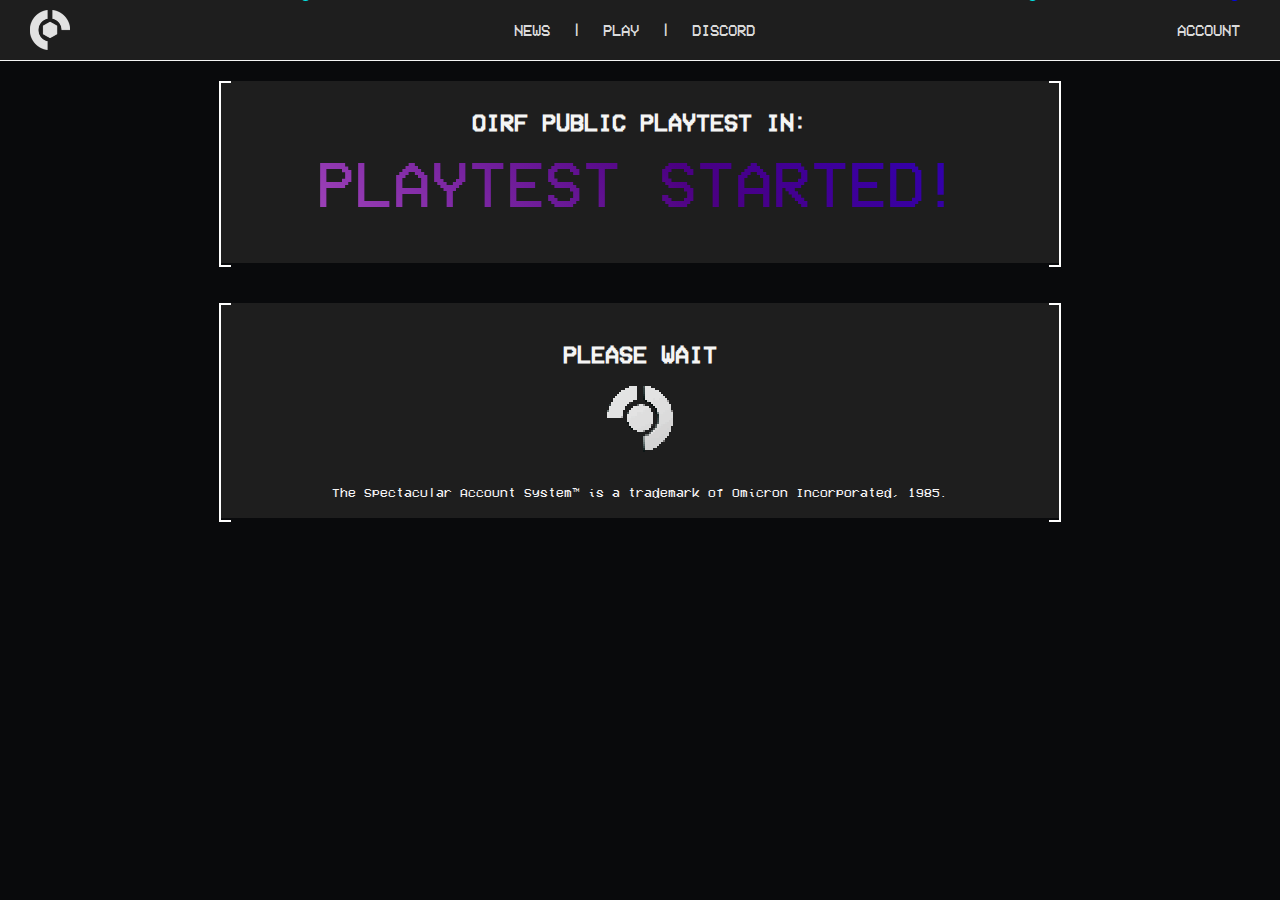
<file: dash/index.html>
<!DOCTYPE html>
<html lang="en-US">

<head>
    <meta charset="UTF-8">
    <meta name="viewport" content="width=device-width, initial-scale=1.0">
    <title>Omicron Inc. Research Facility</title>
    <script src="https://code.jquery.com/jquery-3.6.0.min.js"></script> <!-- for load the navbar script -->
    <script src="../navLoader.js"></script>

    <meta property="og:title" content="OIRF Account Manager">
    <meta property=”og:type” content=”website“ />
    <meta property="og:url" content="https://oirf.online">
    <meta property="og:image" content="/LogoNoBg.png">
    <meta property="og:image:type" content="image/png">
    <meta property="og:description" content="Manage your account">
    <meta name="theme-color" content="#0E0093">

    <link rel="icon" type="image/x-icon" href="/favicon.ico">

    <link href="/style.css?v=1.0" rel="stylesheet" type="text/css" media="all" href="css/yourStyles.css?version=1">

    <style>
        .loading {
            content-visibility: visible;
        }

        .main {
            width: 100%;
        }

        .home {
            content-visibility: hidden;
            text-align: left;
        }

        .homeHeader {
            line-height: 99%;
            text-align: center;
        }

        .info {
            display: flex;
            justify-content: space-between;
            align-items: flex-start;
            margin-top: 3%;
            text-align: left;
            border-radius: 8px;
            background-color: #161616;
            padding: 15px;
        }

        .content {
            line-height: 115%;
        }

        .field {
            color: rgb(150, 150, 150);
        }

        .info h3 {
            text-align: left;
            /*color: #0a0093;*/
            padding: 1px;
            line-height: 1%;
        }

        .gif {
            /* 220x220 image*/
            flex: 1;
            padding-left: 10px;
            padding-right: 10px;
            align-items: center;
            text-align: center;
        }

        .gif img {
            height: 250px;
            width: 250px;
        }

        .option {
            margin-top: 3%;
            text-align: left;
            border-radius: 8px;
            border-width: 5px;
            background-color: #161616;
            padding: 15px;
        }

        .option h3 {
            text-align: left;
            /*color: #0a0093;*/
            padding: 1px;
            line-height: 1%;
        }

        .option label {
            text-align: left;
        }

        .blue {
            color: #0a0093;
        }

        .sad {
            color: red;
        }

        .happy {
            color: green;
        }

        .big {
            font-size: 2em;
        }
    </style>
</head>

<body>
    <!-- repo the navbar -->
    <div id=navbar-repo></div>

    <div class="main">
        <div clss="loading" id="loading">
            <h2> Please Wait </h2>
            <img class="loading" src="/media/gifs/loading.gif" alt="loading...">
        </div>

        <div class="home" id="main">
            <div class="homeHeader">
                <h1>Manage Your Account:</h1>
                <!-- <h2 id="welcomeText">hello {username}!</h2> -->
                <br>
            </div>
            <div class="info angle-rect">
                <div class="content">
                    <h3><span id="username"></span>:</h3>
                    > Creation date: <span class="field" id="creationDate"></span> <br>
                    > Email: <span class="field" id="email"></span> <br>
                    > Admin: <span class="field" id="admin"></span> <br>
                    <!-- > Achivements: <span id="games" class="sad"></span> -->
                </div>
                <div class="gif">
                    <img src="../media/Account.png" alt="you!"><br>
                    <small class="center">A company friend.</small>
                </div>
            </div>

            <div class="option angle-rect" id="play">
                <button style="width: 100%; height: 150%;" onclick="play()"><span class="big rainbow">Open OIRF</span></button>
            </div>

            <!--todo: put a line here-->
            <div class="option angle-rect">
                <h3><span class="sad">Log-out:</span></h3>
                <button style="width: 100%;" type="submit" id="logout"><span class="sad">Log-out account</span></button>
            </div>

            <div class="option angle-rect">
                <h3><span class="sad">All bellow options are WIP features!</span></h3>
            </div>

            <div class="option angle-rect">
                <h3>Change email:</h3>
                <form>
                    <label>New email: </label><Br>
                    <input style="width: 80%;">
                    <button id="newEmail">Confirm</button>
                </form>
            </div>
            <div class="option angle-rect">
                <h3>Change username:</h3>
                <form>
                    <label>New username: </label><br>
                    <input style="width: 80%;">
                    <button id="newUsername">Confirm</button>
                </form>
            </div>
            <div class="option angle-rect">
                <h3>Change password:</h3>
                <form>
                    <label><span class="sad">Old password</span>: </label>
                    <input style="width: 80%;"> <br><br>
                    <label><span class="happy">New password</span>: </label>
                    <input style="width: 80%;">
                    <button id="newPassword" style="width: 100%;">Confirm</button>
                </form>
            </div>
        </div>
        <br><br>
        <small>The Spectacular Account System&trade; is a trademark of Omicron Incorporated, 1985.</small>
    </div>
    </div>
    <script>
        function play() {
            window.location.assign("/dash/app.html");
        }
        setTimeout(() => {
            if (document.getElementById("countdownEnded")) {
            document.getElementById("play").style.display = "block";
            } else {
                document.getElementById("play").style.display = "none";
            }
        }, 1000);
    </script>

    <script type="module"> //remember to use type="module" when using a module script
        import { refreshSession, isSessionValid, logout } from '/dash/sessionApi.js?v=0.1.2';
        import { getUserData } from '/dash/userApi.js?v=0.1.0';
        //import { playtest } from '/countdown.js';

        /*if (playtest) {
            document.getElementById("play").style.contentVisibility = "visible";
        }*/

        if (!(await isSessionValid())) {
            alert("You don't have an active session. Please log in or create an account")
            setTimeout(function () {
                window.location = "/dash/login.html";
            }, 1000);
        } else {
            console.log("Valid session. Logged in.")
            const sessionToken = sessionStorage.getItem("sessionToken");
            const data = await getUserData(["username", "email", "creation_date", "permission_id"], sessionToken);
            document.getElementById("main").style.contentVisibility = "visible";
            document.getElementById("loading").style.contentVisibility = "hidden";
            //document.getElementById("welcomeText").innerHTML = `Welcome <span class="blue"><b>${data.username}<b></span>!`;
            document.getElementById("username").innerText = data.username;
            document.getElementById("email").innerHTML = data.email;
            document.getElementById("admin").innerHTML = data.permission_id == 1 ? '<span class="happy">yes</span>' : '<span class="sad">no</span>';
            document.getElementById("creationDate").innerText = new Date(data.creation_date).toLocaleDateString('en', {
                year: 'numeric',
                month: 'long',
                day: 'numeric'
            });;
        }

        //OPTIONS BELOW

        //logout
        document.getElementById("logout").onclick = function () {
            if (confirm("You really want to logout?") == true) {
                logout();
                setTimeout(function () {
                window.location = "/dash/login.html";
            }, 1000);
            }
        };

        //new email
        document.getElementById("newEmail").onclick = function () {
            event.preventDefault();
            alert("WIP!")
        };

        //new username
        document.getElementById("newUsername").onclick = function () {
            event.preventDefault();
            alert("WIP!")
        };

        //change password
        document.getElementById("newPassword").onclick = function () {
            event.preventDefault();
            alert("WIP!")
        };
    </script>
</body>

</html>
</file>
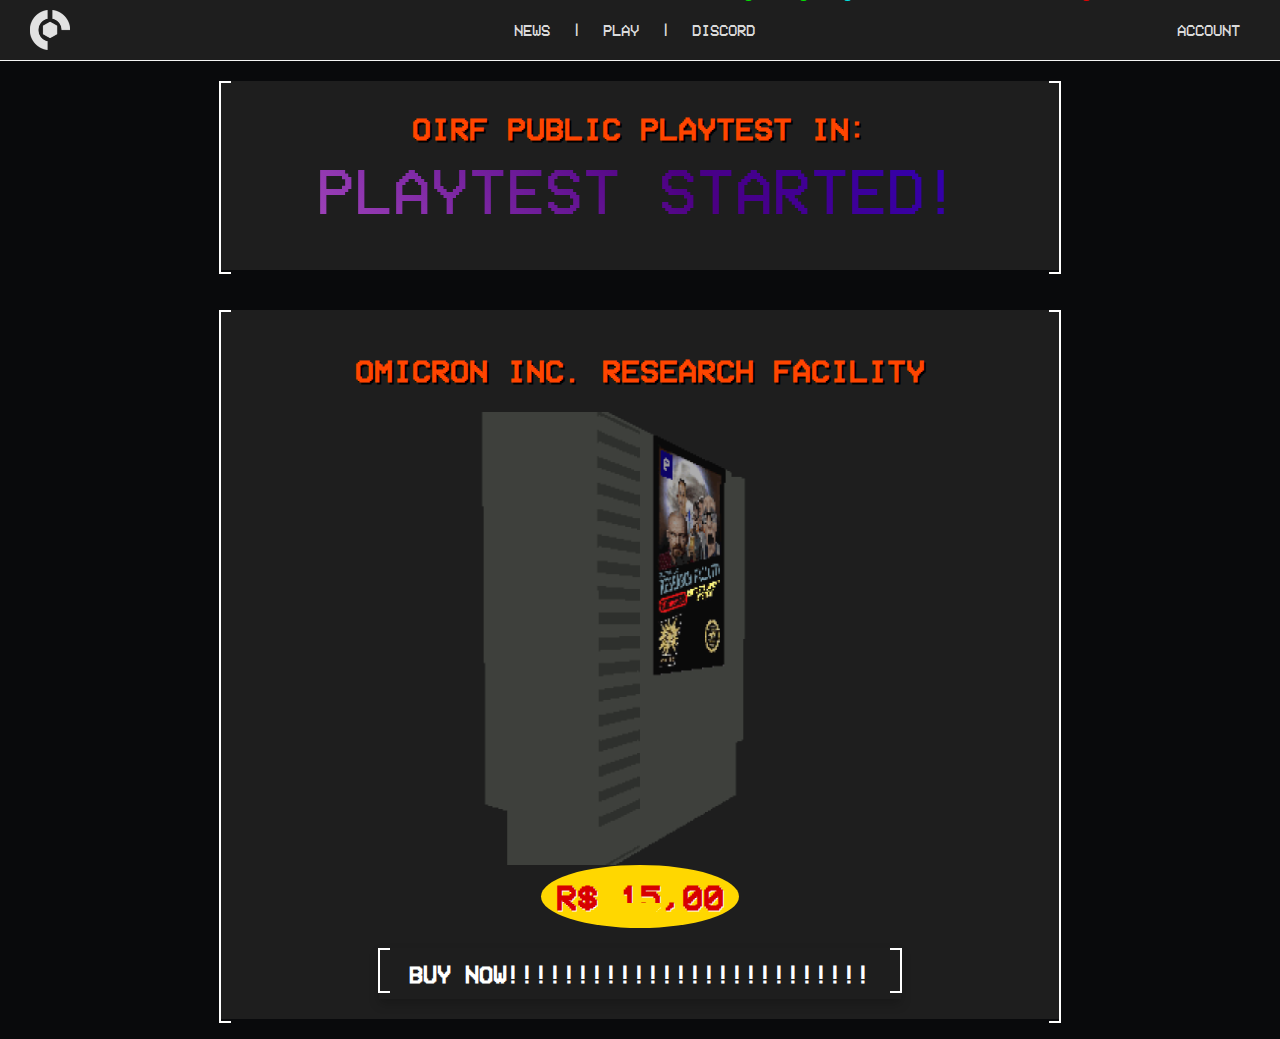
<file: buy.html>
<!DOCTYPE html>
<html lang="en">
<head>
    <meta charset="UTF-8">
    <meta name="viewport" content="width=device-width, initial-scale=1.0">
    <script src="https://code.jquery.com/jquery-3.6.0.min.js"></script> <!-- for load the navbar script -->
    <script src="../navLoader.js"></script>

    <meta property="og:title" content="Omicron Inc. Research Facility">
    <meta property="og:type" content="website"/>
    <meta property="og:url" content="https://oirf.online">
    <meta property="og:image" content="/media/gifs/OIRF-NES.gif">
    <meta property="og:image:type" content="image/gif">
    <meta property="og:description" content="Buy the OIRF game for $2,50!">
    <meta name="theme-color" content="#0E0093">

    <link rel="icon" type="image/x-icon" href="/favicon.ico">
    <link href="../style.css?v=1.0" rel="stylesheet" type="text/css" media="all">
    <title>Buy OIRF</title>
    <style>

        .container {
            position: relative;
            flex: 1;
        }

        /* Definindo o GIF como fundo */
        .container::before {
            content: '';
            position: absolute;
            top: 0;
            left: 0;
            right: 0;
            bottom: 0;
            background-image: url('https://img.clipart-library.com/2/clip-falling-money-gif/clip-falling-money-gif-13.gif');
            background-size: cover;

            opacity: 0.4; /* Controle da opacidade do fundo */
            z-index: -1; /* Enviar o fundo para trás */
        }

        h2 {
            font-size: 32px;
            color: #FF4500; /* Cor vibrante para dar destaque */
            text-shadow: 2px 2px #000;
        }

        .game-banner {
            width: 400px;
            height: auto;
            margin-bottom: 20px;
        }

        .game-banner::before {
            content: '';
            position: absolute;
            top: 0;
            left: 0;
            right: 0;
            bottom: 0;

            background-image: url("https://oirf.online/media/promo.png");
            background-size: cover;

            opacity: 0.4; /* Controle da opacidade do fundo */
            z-index: -1; /* Enviar o fundo para trás */
        }

        .price-tag {
            position: relative;
            display: inline-block;
            padding: 15px;
            background-color: #ffd700;
            border-radius: 50%;
            font-size: 36px;
            font-weight: bold;
            color: #d70000;
            text-shadow: 1px 1px #fff;
        }

        .price-tag:after {
            content: '';
            position: absolute;
            bottom: -25px;
            left: 50%;
            transform: translateX(-50%);
            border-width: 25px;
            border-style: solid;
            border-color: #ffd700 transparent transparent transparent;
        }

        .buy-button {
            display: inline-block;
            margin-top: 20px;
            padding: 15px 30px;
            color: #fff;
            font-size: 24px;
            font-weight: bold;
            text-transform: uppercase;
            border: none;
            box-shadow: 0px 5px 10px rgba(0, 0, 0, 0.2);
            cursor: pointer;
            transition: background-color 0.3s ease;
        }

        .buy-button:hover {
            color: yellow;
        }

        .buy-button:active {
            color: yellow;
            box-shadow: 0px 2px 5px rgba(0, 0, 0, 0.3);
        }
    </style>
</head>
<body>
    <div id="navbar-repo"></div>

    <div class="container">
        <div class="main">
            <h2>Omicron Inc. 
                Research Facility</h2>
                <img class="cover" src="/media/gifs/OIRF-NES.gif" width="76%" height="76%" alt="Game Cover 3D">
            <div class="price-tag">R$ 15,00</div>
            <br>
            <button class="buy-button" onclick="rickroll()">Buy Now!!!!!!!!!!!!!!!!!!!!!!!!!!</button>
        </div>
    </div>

    <script>
        function rickroll() {
            window.location.href = "https://www.youtube.com/watch?v=dQw4w9WgXcQ";
        }
    </script>
</body>
</html>
</file>
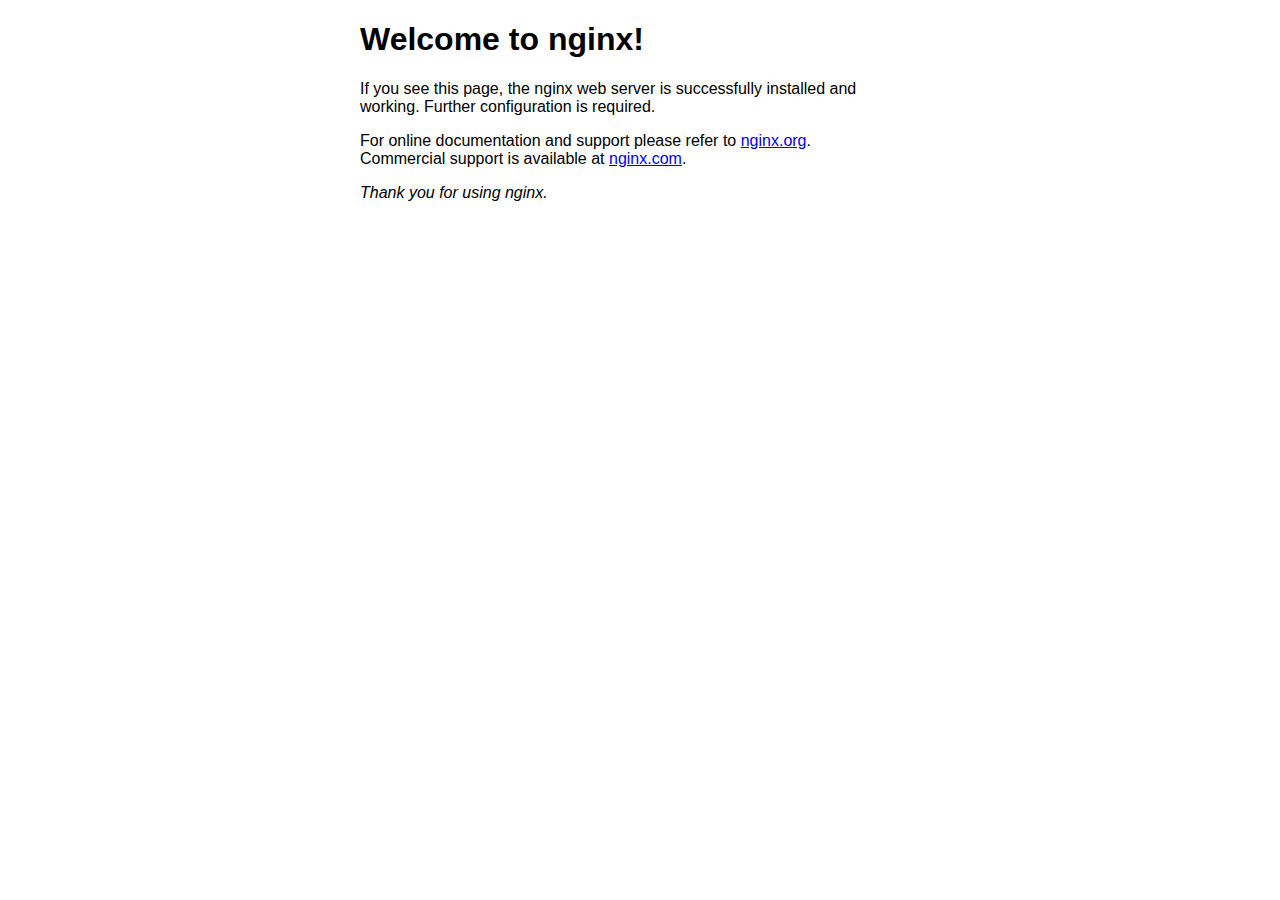
<file: index.nginx-debian.html>
<!DOCTYPE html>
<html>
<head>
<title>Welcome to nginx!</title>
<style>
    body {
        width: 35em;
        margin: 0 auto;
        font-family: Tahoma, Verdana, Arial, sans-serif;
    }
</style>
</head>
<body>
<h1>Welcome to nginx!</h1>
<p>If you see this page, the nginx web server is successfully installed and
working. Further configuration is required.</p>

<p>For online documentation and support please refer to
<a href="http://nginx.org/">nginx.org</a>.<br/>
Commercial support is available at
<a href="http://nginx.com/">nginx.com</a>.</p>

<p><em>Thank you for using nginx.</em></p>
</body>
</html>
</file>
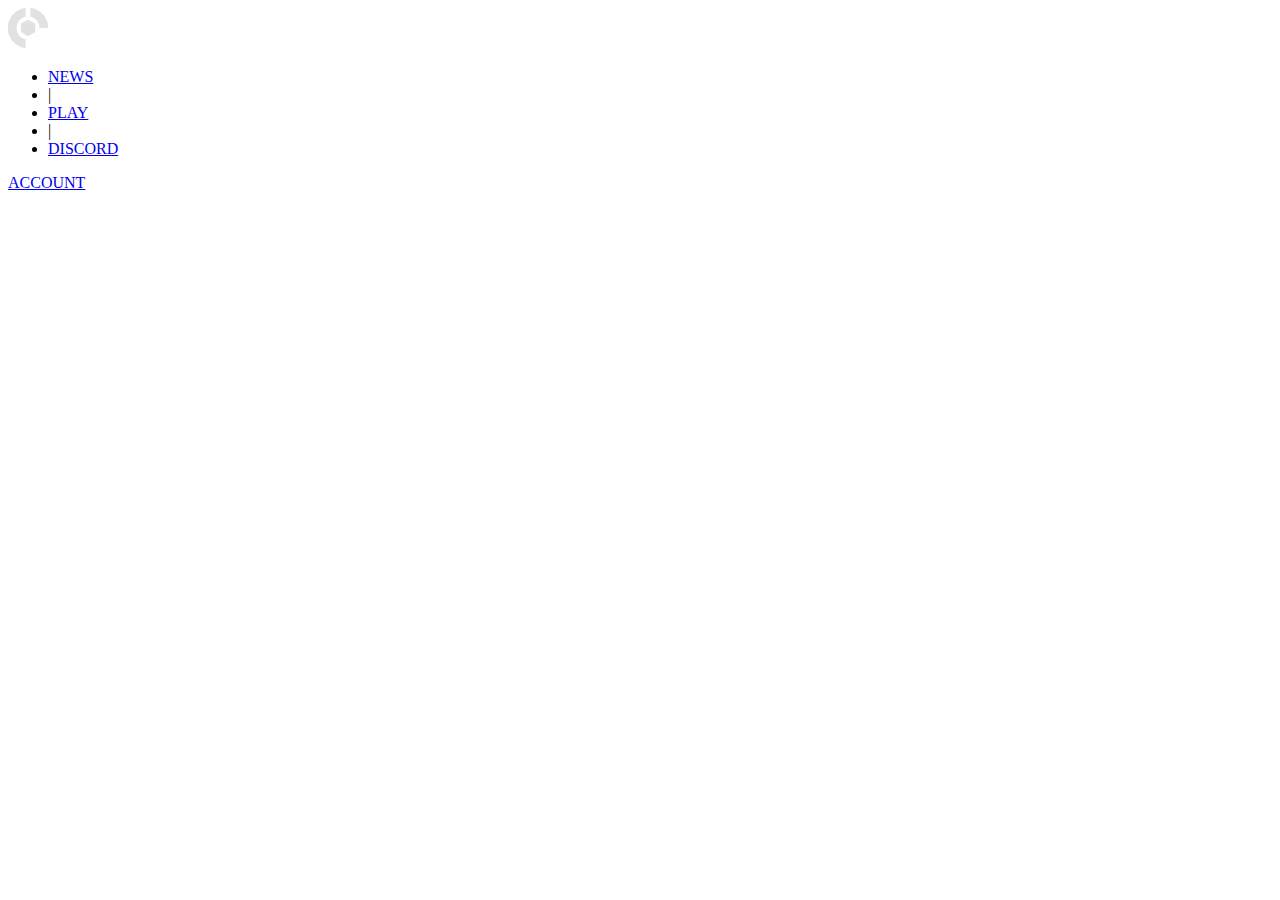
<file: navbar.html>
<!DOCTYPE html>
<html lang="en-US">
<body>
<header>
    <div class="navbar-logo">
        <!-- Logo ajustada -->
        <img src="../media/logoNoBg.png" onclick="window.location='/';" height='40' width="40" alt="home page">
    </div>
    <div class="navbar-options">
        <ul class="navbar-nav">
            <li><a class="nav-link" href="/archive">NEWS</a></li>
            <li>|</li>
            <li><a class="nav-link" href="/buy">PLAY</a></li>
            <li>|</li>
            <li><a class="nav-link" href="https://discord.gg/AwZkzHt8he">DISCORD</a></li>
        </ul>
        <!-- <img src="../media/gifs/Money.gif" onclick="window.location='/buy';" height='54' style="padding-left: 1%;" alt="secrets!"> -->
    </div>
    <div class="navbar-login">
        <a class="nav-link" id="account" href="/dash/">ACCOUNT</a>
    </div>
    
</header>
    <script type="module"> //remember to use type="module" when using a module script
        import { isSessionValid } from '/dash/sessionApi.js?v=0.1.2';
        import { getUserData } from '/dash/userApi.js?v=0.1.0';

        const element = document.getElementById("account")

        if (await isSessionValid()) {
            const sessionToken = sessionStorage.getItem("sessionToken");
            const data = await getUserData(["username"], sessionToken);
            element.innerText = data.username.toUpperCase();
        } else {
            element.innerText = "LOGIN";
        }
    </script>
</body>
</html>
</file>
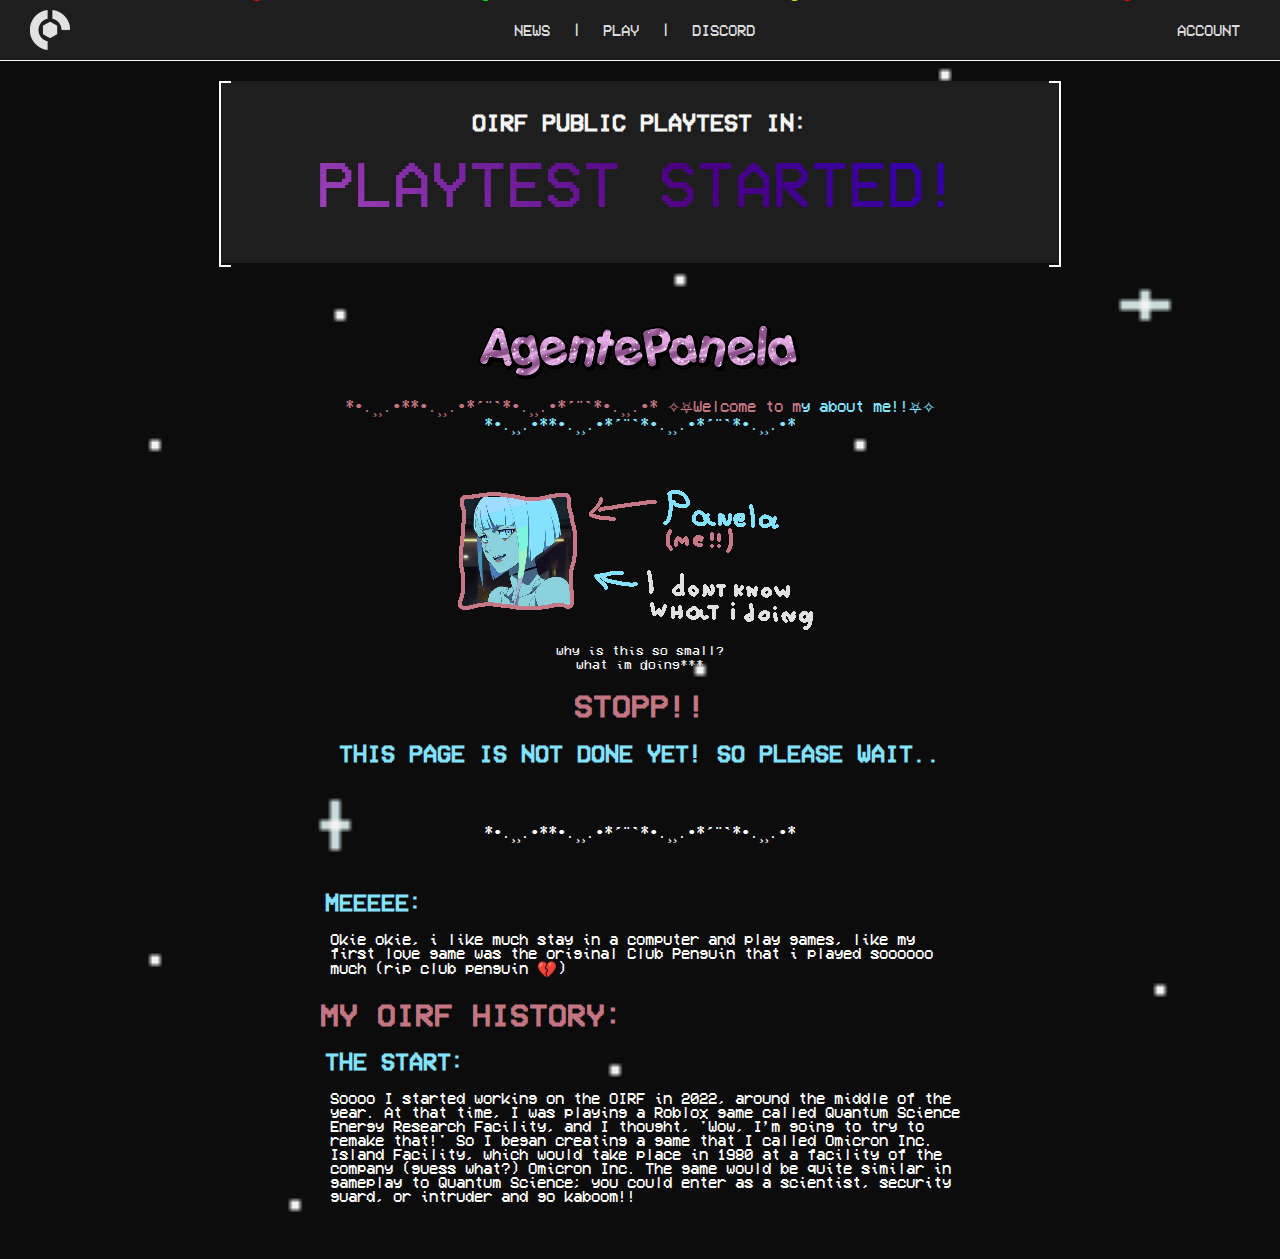
<file: panela.html>
<!DOCTYPE html>
<html lang="en-US">
<head>
    <meta charset="UTF-8">
    <meta name="viewport" content="width=device-width, initial-scale=1.0">
    <title>Panela - OIRF</title>
    <script src="https://code.jquery.com/jquery-3.6.0.min.js"></script> <!-- for load the navbar script -->
    <script src="../navLoader.js"></script>

    <meta property="og:title" content="Omicron Inc. Research Facility">
    <meta property=”og:type” content=”website“/>
    <meta property="og:url" content="https://oirf.online">
    <meta property="og:image" content="/media/panela/pfp.png">
    <meta property="og:image:type" content="image/png">
    <meta property="og:description" content="omg hello!!! about me me and me(!)">
    <meta name="theme-color" content="#c37682">

    <link rel="icon" type="image/x-icon" href="/favicon.ico">

    <link href="/style.css?v=1.0" rel="stylesheet" type="text/css" media="all" href="css/yourStyles.css?version=1">
    <style>
        body {
            background-image: url("../media/panela/background.png");
        }

        .main2 {
            color: white;
            margin: 20px auto;
            padding: 20px;
            max-width: 50%;
        }

        .bg::before {
            background-color: black;
            opacity: 15%;
        }

        .cool {
            color: #c37682;
        }
        .edge {
            color: #85e2fe;
        }

        .history {
            text-align: left;
        }

        .history p {
            padding-left: 10px;
        }

        .history h1 {
            color: #c37682;
            text-align: left;
        }

        .history h2 {
            color: #85e2fe;
            text-align: left;
            padding-left: 5px;
        }
    </style>
</head>

<body>

<!-- repo the navbar -->
<div id=navbar-repo></div>

<div class="bg">
<div class="main2">
    <img class="cat" src="/media/gifs/panela.gif" alt=" AgentePanela">
    <br>
    <p><span class="cool">*•.¸¸.•**•.¸¸.•*´¨`*•.¸¸.•*´¨`*•.¸¸.•*
         ✧⛧Welcome to m</span><span class="edge">y about me!!⛧✧ 
        *•.¸¸.•**•.¸¸.•*´¨`*•.¸¸.•*´¨`*•.¸¸.•*</span></p>
    <br>
    <img class="me" src="/media/panela/pfp.png" alt=" AgentePanela"> <br>
    <small> why is this so small? </small> <br>
    <small>what im doing***</small>
    
    <h1><spam class="cool">stopp!!</spam></h1>
    <h2><spam class="edge">This page is not done yet! so please wait..</spam></h2>

    <br><br><br>*•.¸¸.•**•.¸¸.•*´¨`*•.¸¸.•*´¨`*•.¸¸.•*<br><br><br>
    
    <div class="history">
    <h2>MEEEEE:</h2>
    <p> Okie okie, i like much stay in a computer and play games, like my first love game was the original Club Penguin that i played soooooo much (rip club penguin 💔)</p>
    <h1>My OIRF History:</h1>
    <h2>The start:</h2>
    <p> Soooo I started working on the OIRF in 2022, around the middle of the year. At that time, I was playing a Roblox game called Quantum Science Energy Research Facility, 
    and I thought, 'Wow, I’m going to try to remake that!' So I began creating a game that I called Omicron Inc. Island Facility, which would take place in 1980 
    at a facility of the company (guess what?) Omicron Inc. The game would be quite similar in gameplay to Quantum Science; you could enter as a scientist, security guard, 
    or intruder and go kaboom!!
    </p>
    </div>
</div>
</div>
</body>
</html>
</file>
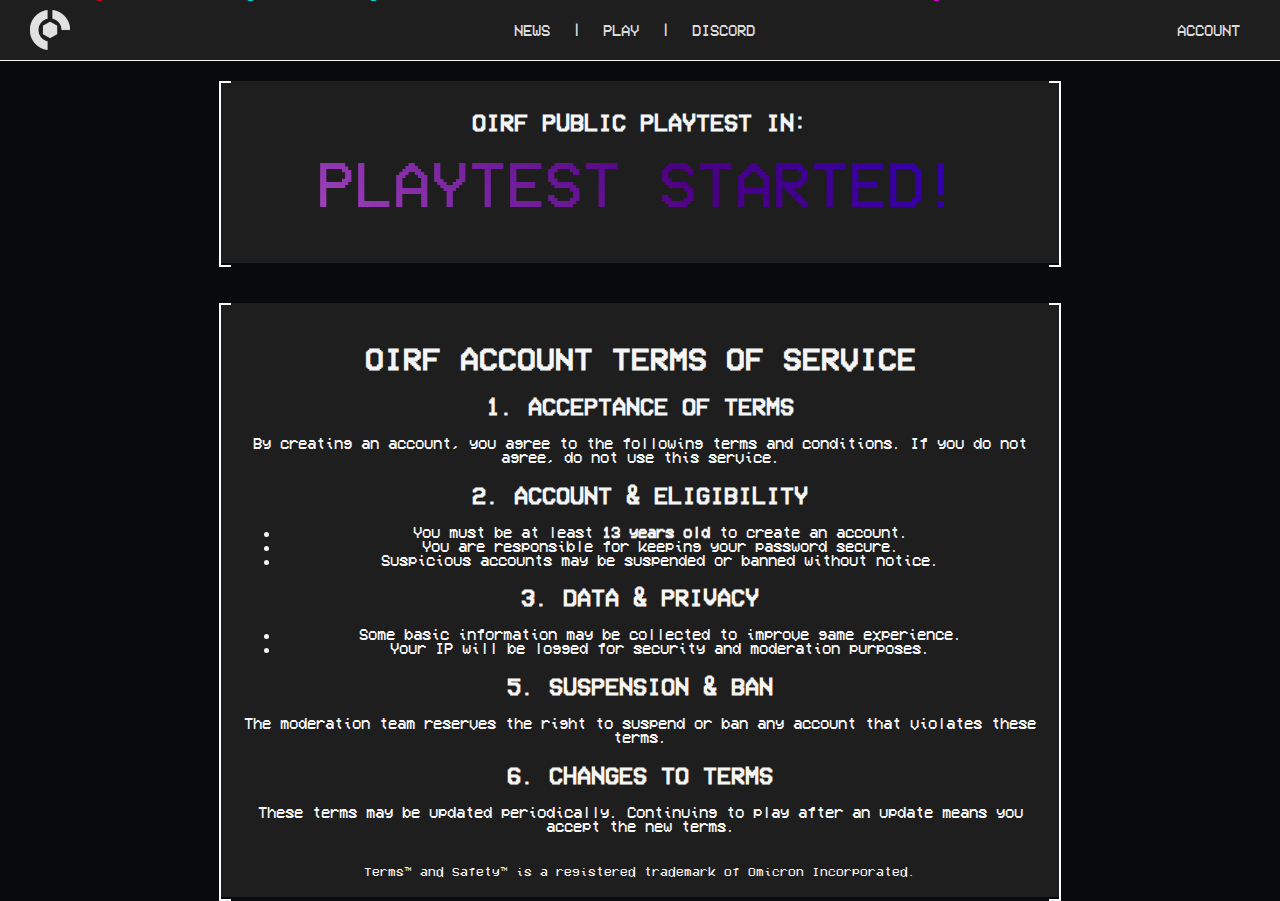
<file: terms.html>
<!DOCTYPE html>
<html lang="en-US">
<head>
    <meta charset="UTF-8">
    <meta name="viewport" content="width=device-width, initial-scale=1.0">
    <title>OIRF Terms</title>
    <script src="https://code.jquery.com/jquery-3.6.0.min.js"></script> <!-- for load the navbar script -->
    <script src="../navLoader.js"></script>

    <meta property="og:title" content="OIRF Terms">
    <meta property=”og:type” content=”website“/>
    <meta property="og:url" content="https://oirf.online">
    <meta property="og:image" content="https://www.einerd.com.br/wp-content/uploads/2019/06/Walter-White-morreu-Breaking-Bad-capa.jpg">
    <meta property="og:image:type" content="image/jpg">
    <meta property="og:description" content="Oh yeah, the ilegal terms!">
    <meta name="theme-color" content="#0E0093">

    <link rel="icon" type="image/x-icon" href="/favicon.ico">

    <link href="/style.css?v=1.0" rel="stylesheet" type="text/css" media="all" href="css/yourStyles.css?version=1">
    <style>
        main {
            text-align: left;
        }
        main ul {
            list-style-type: "▮";
        }
    </style>
</head>

<body>

<!-- repo the navbar -->
<div id=navbar-repo></div>

<div class="main">
    <h1>OIRF ACCOUNT TERMS OF SERVICE</h1>
        
        <h2>1. ACCEPTANCE OF TERMS</h2>
        <p>By creating an account, you agree to the following terms and conditions. If you do not agree, do not use this service.</p>
        
        <h2>2. ACCOUNT & ELIGIBILITY</h2>
        <ul>
            <li>You must be at least <strong>13 years old</strong> to create an account.</li>
            <li>You are responsible for keeping your password secure.</li>
            <li>Suspicious accounts may be suspended or banned without notice.</li>
        </ul>
        
        <h2>3. DATA & PRIVACY</h2>
        <ul>
            <li>Some basic information may be collected to improve game experience.</li>
            <li>Your IP will be logged for security and moderation purposes.</li>
        </ul>
        
        <h2>5. SUSPENSION & BAN</h2>
        <p>The moderation team reserves the right to suspend or ban any account that violates these terms.</p>
        
        <h2>6. CHANGES TO TERMS</h2>
        <p>These terms may be updated periodically. Continuing to play after an update means you accept the new terms.</p>
        
    <br>
    <small>Terms&trade; and Safety&trade; is a registered trademark of Omicron Incorporated.</small>
</div>
</body>
</html>
</file>
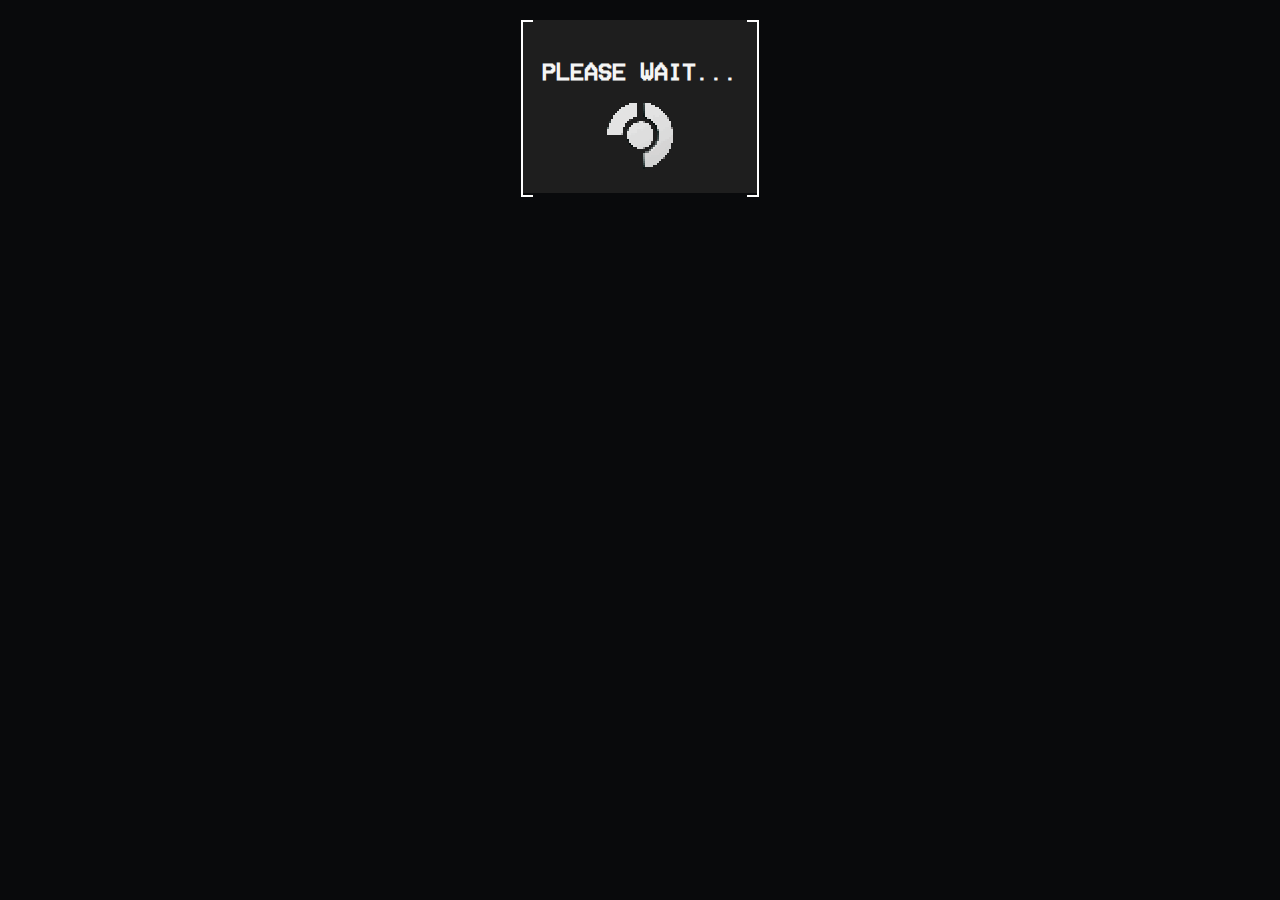
<file: dash/app.html>
<!DOCTYPE html>
<html lang="en">

<head>
    <meta charset="UTF-8">
    <meta name="viewport" content="width=device-width, initial-scale=1.0">
    <title>Omicron Inc. Research Facility</title>
    <script src="https://code.jquery.com/jquery-3.6.0.min.js"></script>
    <!-- <script src="../navLoader.js"></script> -->

    <!-- <meta property="og:title" content="Omicron Inc. Research Facility">
    <meta property="og:type" content="website" />
    <meta property="og:url" content="https://oirf.online">
    <meta property="og:image" content="/LogoNoBg.png">
    <meta property="og:image:type" content="image/png">
    <meta property="og:description" content="Welcome to the Omicron Inc. Research Facility!">
    <meta name="theme-color" content="#0E0093"> -->

    <link rel="icon" type="image/x-icon" href="/favicon.ico">
    <link href="/style.css?v=1.0" rel="stylesheet" type="text/css" media="all">
</head>

<body>
    <div class="main">
        <h2> Please Wait... </h2>
        <img class="loading" src="/media/gifs/loading.gif" alt="loading...">
    </div>

    <script type="module">
        import { refreshSession, isSessionValid, logout } from '/dash/sessionApi.js?v=0.1.2';
        import { getUserData } from '/dash/userApi.js?v=0.1.0';

        if (!(await isSessionValid())) {
            alert("You don't have an active session. Please log in or create an account!")
            setTimeout(function () {
                window.location = "/dash/login.html";
            }, 1000);
        } else {
            const sessionToken = sessionStorage.getItem("sessionToken");
            const refreshToken = localStorage.getItem("refreshToken");

            /// I used this for debug
            /*console.log(sessionToken);
            console.log(refreshToken);
            navigator.clipboard.writeText(`oirf://?sessionToken=${sessionToken}&refreshToken=${refreshToken}`);*/

            window.location.replace(`oirf://?sessionToken=${sessionToken}&refreshToken=${refreshToken}`);
            window.location.replace(`/dash/`);
            //close();
        }
    </script>
</body>
</file>
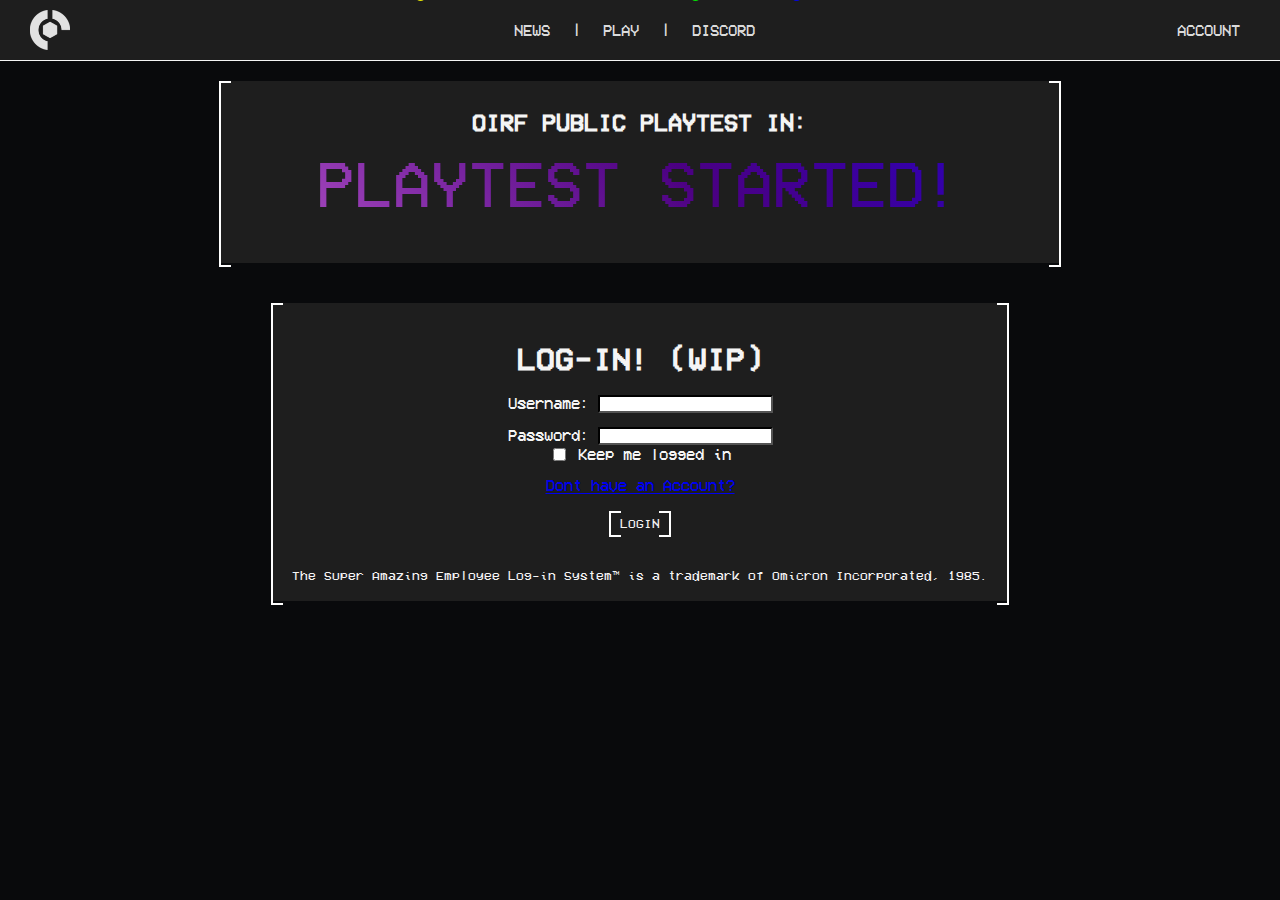
<file: dash/login.html>
<!DOCTYPE html>
<html lang="en">

<head>
    <meta charset="UTF-8">
    <meta name="viewport" content="width=device-width, initial-scale=1.0">
    <title>Omicron Inc. Research Facility</title>
    <script src="https://code.jquery.com/jquery-3.6.0.min.js"></script> <!-- for load the navbar script -->
    <script src="../navLoader.js"></script>

    <meta property="og:title" content="Omicron Inc. Research Facility">
    <meta property="og:type" content="website" />
    <meta property="og:url" content="https://oirf.online">
    <meta property="og:image" content="/LogoNoBg.png">
    <meta property="og:image:type" content="image/png">
    <meta property="og:description" content="Welcome to the Omicron Inc. Research Facility!">
    <meta name="theme-color" content="#0E0093">

    <link rel="icon" type="image/x-icon" href="/favicon.ico">
    <link href="/style.css?v=1.0" rel="stylesheet" type="text/css" media="all">
</head>

<body>
    <div id="navbar-repo"></div>

    <div class="main">
        <h1>Log-in! (WIP)</h1>

        <div id="message"></div>

        <form id="userForm">
            <label for="username">Username: </label>
            <input id="username" name="username"><br><br>

            <label for="password">Password:</label>
            <input type="password" id="password" name="password"><br>

            <label for="keepLoggedIn">
                <input type="checkbox" id="keepLoggedIn" name="keepLoggedIn"> Keep me logged in
            </label><br><br>

            <a href="/dash/signup"> Dont have an Account?</a><br><br>
            <button type="submit">Login</button>
        </form>

        <br><br>

        <small>The Super Amazing Employee Log-in System&trade; is a trademark of Omicron Incorporated, 1985.</small>
    </div>

    <script>
        function register() {
            console.log("Client validating.");
        }
    </script>

    <script>
        document.getElementById('userForm').addEventListener('submit', async function (event) {
            event.preventDefault();
            console.log("Connecting...")

            const username = document.getElementById('username').value;
            const password = document.getElementById('password').value;
            const keepLoggedIn = document.getElementById('keepLoggedIn').checked;
            const messageDiv = document.getElementById('message');

            try {
                const response = await fetch('https://oirf.online/app/api/users/login', {
                    method: 'POST',
                    headers: { 'Content-Type': 'application/json' },
                    body: JSON.stringify({ username, password, keep: keepLoggedIn })
                });

                const data = await response.json();
                if (response.status === 200) {
                    messageDiv.innerHTML = `<p style="color: green;">${data.message}</p>`;
                    console.log(data);
                    sessionStorage.setItem("sessionToken", data.sessionToken);
                    if (keepLoggedIn)
                        localStorage.setItem("refreshToken", data.refreshToken);
                    setTimeout(function () {
                        window.location = "/dash/";
                    }, 1000); //1s
                } else if (response.status === 400) {
                    messageDiv.innerHTML = `<p style="color: red;">${data.message}</p>`;
                    console.error(data.message);
                }
            } catch (error) {
                console.error('Error:', error);
                messageDiv.innerHTML = `<p style="color: red;">Error connecting to the server!.</p>`;
            }
        });
    </script>
</body>

</html>
</file>
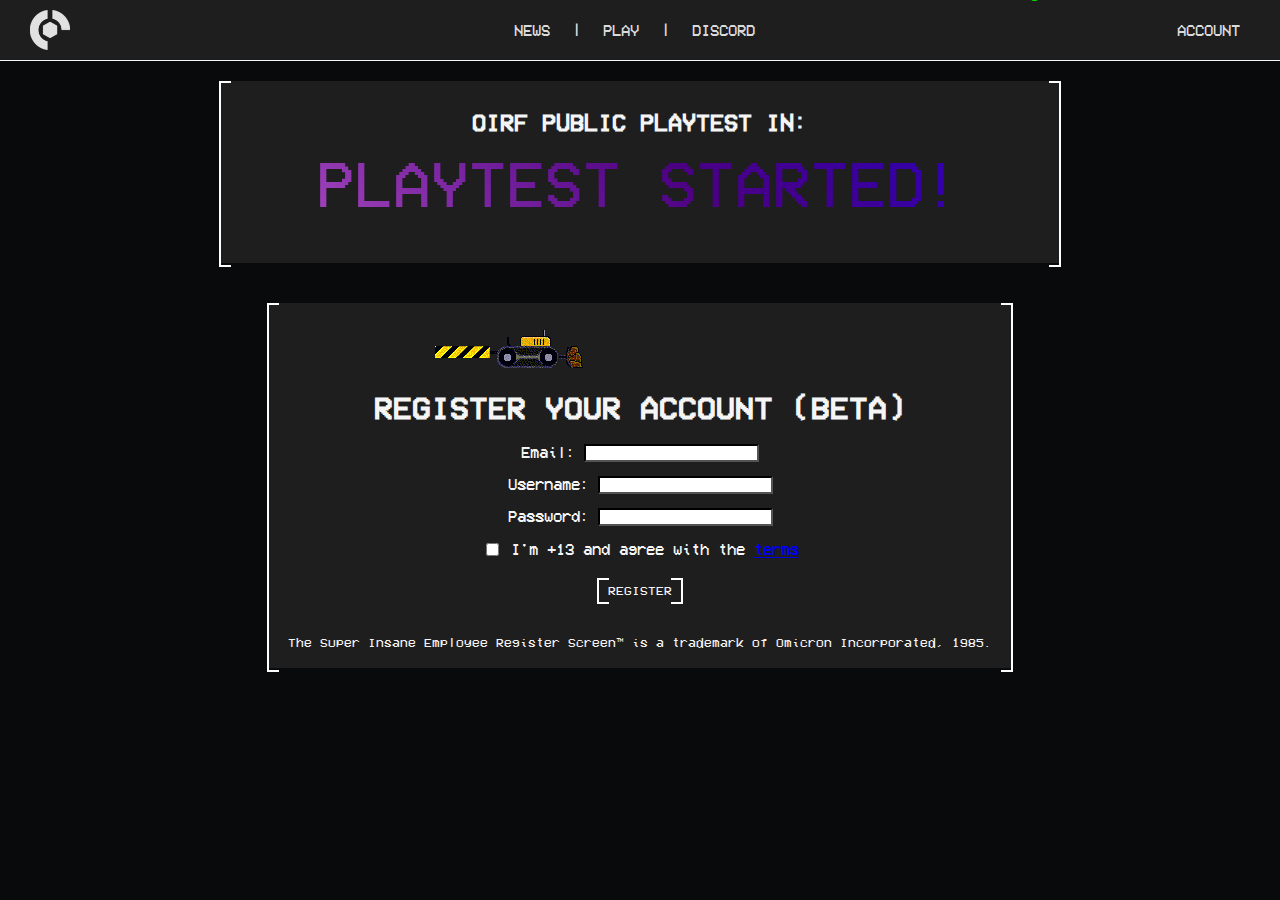
<file: dash/signup.html>
<!DOCTYPE html>
<html lang="en">

<head>
    <meta charset="UTF-8">
    <meta name="viewport" content="width=device-width, initial-scale=1.0">
    <title>Omicron Inc. Research Facility</title>
    <script src="https://code.jquery.com/jquery-3.6.0.min.js"></script> <!-- for load the navbar script -->
    <script src="../navLoader.js"></script>
    <!-- <script src="register.js"></script> -->

    <meta property="og:title" content="Omicron Inc. Research Facility">
    <meta property="og:type" content="website" />
    <meta property="og:url" content="https://oirf.online">
    <meta property="og:image" content="/LogoNoBg.png">
    <meta property="og:image:type" content="image/png">
    <meta property="og:description" content="Welcome to the Omicron Inc. Research Facility!">
    <meta name="theme-color" content="#0E0093">

    <link rel="icon" type="image/x-icon" href="/favicon.ico">
    <link href="../style.css?v=1.0" rel="stylesheet" type="text/css" media="all">
</head>

<body>
    <div id="navbar-repo"></div>

    <div class="main">
        <img src="../media/gifs/ConstructionBar.gif">

        <h1>Register your account (BETA)</h1>

        <div id="message"></div>

        <form id="userForm" method="post">
            <label for="email">Email:</label>
            <input type="email" id="email" name="email"><br><br>

            <label for="username">Username: </label>
            <input id="username" name="username"><br><br>

            <label for="password">Password:</label>
            <input type="password" id="password" name="password"><br><br>

            <input type="checkbox" id="tos">
            <label for="tos">I'm +13 and agree with the </label>
            <a href="../terms">terms</a><br><br>

            <button type="submit">Register</button>
        </form>

        <br><br>

        <small>The Super Insane Employee Register Screen&trade; is a trademark of Omicron Incorporated, 1985.</small>
    </div>
    <script>
        document.getElementById('userForm').addEventListener('submit', async function (event) {
            event.preventDefault();
            console.log("Connecting...")

            const username = document.getElementById('username').value;
            const email = document.getElementById('email').value;
            const password = document.getElementById('password').value;
            const messageDiv = document.getElementById('message');
            const check = document.getElementById('tos');

            if(!check.checked) {
                alert("Please check the terms!");
                return;
            }

            try {
                const response = await fetch('https://oirf.online/app/api/users/register', {
                    method: 'POST',
                    headers: { 'Content-Type': 'application/json' },
                    body: JSON.stringify({ username, email, password })
                });

                const data = await response.json();

                if (response.ok) {
                    messageDiv.innerHTML = `<p style="color: green;">${data.message}</p>`;
                    setTimeout(function(){
                        window.location = "/dash/login";
                    }, 1000); //1s
                } else {
                    messageDiv.innerHTML = `<p style="color: red;">${data.message}</p>`;
                    console.error(data.message);
                }
            } catch (error) {
                console.error('Error:', error);
                messageDiv.innerHTML = `<p style="color: red;">Error connecting to the server!.</p>`;
            }
        });
    </script>
</body>

</html>
</file>
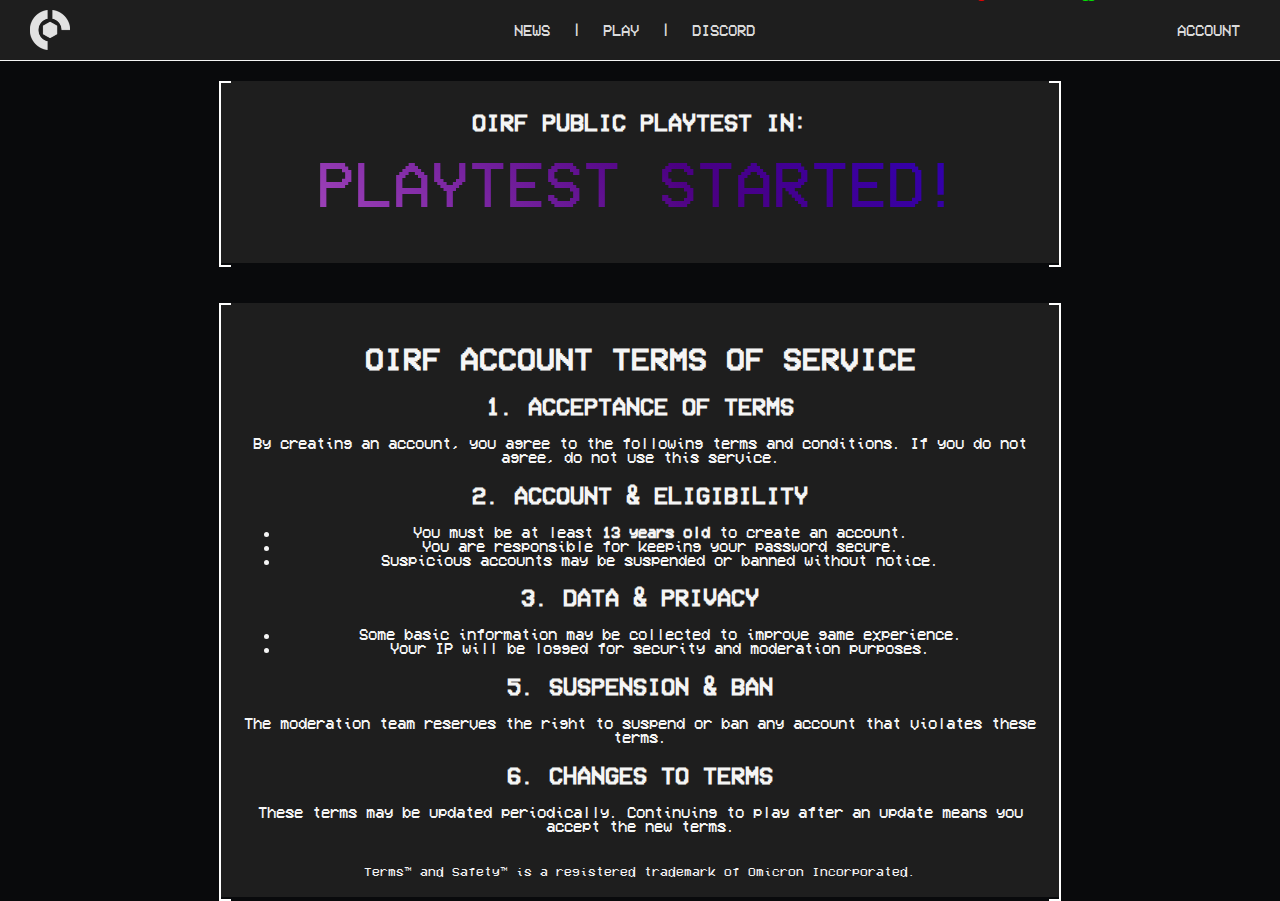
<file: dash/terms.html>
<!DOCTYPE html>
<html lang="en-US">
<head>
    <meta charset="UTF-8">
    <meta name="viewport" content="width=device-width, initial-scale=1.0">
    <title>OIRF Terms</title>
    <script src="https://code.jquery.com/jquery-3.6.0.min.js"></script> <!-- for load the navbar script -->
    <script src="../navLoader.js"></script>

    <meta property="og:title" content="Omicron Inc. Research Facility.">
    <meta property=”og:type” content=”website“/>
    <meta property="og:url" content="https://oirf.online">
    <!--<meta property="og:image" content="https://www.einerd.com.br/wp-content/uploads/2019/06/Walter-White-morreu-Breaking-Bad-capa.jpg"> -->
    <meta property="og:image:type" content="image/jpg">
    <meta property="og:description" content="Account terms of service.">
    <meta name="theme-color" content="#0E0093">

    <link rel="icon" type="image/x-icon" href="/favicon.ico">

    <link href="/../media/style.css?v=1.1" rel="stylesheet" type="text/css" media="all" href="css/yourStyles.css?version=1">
    <style>
        main {
            text-align: left;
        }
        main ul {
            list-style-type: "▮";
        }
    </style>
</head>

<body>

<!-- repo the navbar -->
<div id=navbar-repo></div>

<div class="main">
    <h1>OIRF ACCOUNT TERMS OF SERVICE</h1>
        
        <h2>1. ACCEPTANCE OF TERMS</h2>
        <p>By creating an account, you agree to the following terms and conditions. If you do not agree, do not use this service.</p>
        
        <h2>2. ACCOUNT & ELIGIBILITY</h2>
        <ul>
            <li>You must be at least <strong>13 years old</strong> to create an account.</li>
            <li>You are responsible for keeping your password secure.</li>
            <li>Suspicious accounts may be suspended or banned without notice.</li>
        </ul>
        
        <h2>3. DATA & PRIVACY</h2>
        <ul>
            <li>Some basic information may be collected to improve game experience.</li>
            <li>Your IP will be logged for security and moderation purposes.</li>
        </ul>
        
        <h2>5. SUSPENSION & BAN</h2>
        <p>The moderation team reserves the right to suspend or ban any account that violates these terms.</p>
        
        <h2>6. CHANGES TO TERMS</h2>
        <p>These terms may be updated periodically. Continuing to play after an update means you accept the new terms.</p>
        
    <br>
    <small>Terms&trade; and Safety&trade; is a registered trademark of Omicron Incorporated.</small>
</div>
</body>
</html>
</file>
<file: style.css>
/* Countdown start */
.countdown {
    font-size: 2em
}
.countdownLabel {
    line-height: 1px;
}
.rainbow {
    background-image: repeating-linear-gradient(45deg, violet, indigo, blue, green, yellow, orange, red, violet);
    -webkit-background-clip: text;
    -webkit-text-fill-color: transparent;
    background-size: 800% 800%;
    animation: rainbowAnim 5s ease infinite;
}

@keyframes rainbowAnim {
    0% {
        background-position: 0% 50%
    }

    50% {
        background-position: 100% 25%
    }

    100% {
        background-position: 0% 50%
    }
}

.confetti {
    position: fixed;
    top: -10px;
    border-radius: 50%;
    opacity: 0.9;
    z-index: 9999;
    animation: fall 4s linear forwards;
}

@keyframes fall {
    to {
        transform: translateY(100vh) rotateZ(360deg);
        opacity: 0;
    }
}

/* Countdown end*/

html, body {
    height: 100%;
    margin: 0;
}

@font-face {
    font-family: 'vcr';
    src: url('vcr_osd_mono.woff') format('woff');
    font-weight: normal;
    font-style: normal;
}

body {
    text-align: center;
    display: flex;
    flex-direction: column;
    background-color: rgb(9, 10, 12);
    color: whitesmoke;
    font-family: 'vcr';
    background-image: url('https://agentepanela.neocities.org/images/gameBg.png');
    background-size: cover;
}

h1, h2, h3 {
    text-transform: uppercase;
}

input {
    outline: none;
    border-radius: 0%;
    font-family: 'vcr';
    border-color: black;
}

button {
    position: relative;
    color: whitesmoke;
    padding: 10px;
    padding-top: 6px;
    margin-top: 5px;
    text-transform: uppercase;
    border: none;
    background-color: transparent;
    font-family: 'vcr';
    vertical-align: middle;
}

button::before,
button::after {
    content: "";
    position: absolute;
    top: 0;
    height: 80%;
    width: 10px;
    border: 2px solid white;
}

button::before {
    left: -1px;
    border-right: none;
}

button::after {
    right: -1px;
    border-left: none;
}

button:hover::before {
    left: 5px;
}

button:hover::after {
    right: 5px;
}

.main {
    max-width: 800px;
    margin: 20px auto;
    padding: 20px;
    background-color: #1e1e1e;
    position: relative;
    display: inline-block;
}

.section {
    margin-top: 1%;
    justify-content: left;
    align-items: left;
    text-align: left;
    background-color: #161616;
    padding: 15px;

    word-wrap: break-word; /* Garante que palavras longas quebrem corretamente */
}

.main::before,
.main::after {
    content: "";
    position: absolute;
    top: 0;
    height: 100%;
    width: 10px;
    border: 2px solid white;
}

.main::before {
  left: -1px;
  border-right: none;
}

.main::after {
  right: -1px;
  border-left: none;
}

/* navbar */
header {
    background-color: #1e1e1e;
    padding: 10px 20px;
    border-bottom: 1px solid whitesmoke;
    display: flex;
    align-items: center;
    justify-content: space-between;
}

/* Logo à esquerda */
.navbar-logo {
    margin-left: 10px;
}

/* Centralizar as opções da navbar */
.navbar-options {
    display: flex;
    justify-content: center;
    flex: 1;
}

.navbar-nav {
    display: flex;
    list-style: none;
    margin: 0;
    padding: 0;
}

.navbar-nav li {
    margin-left: 22px;
    color: rgb(218, 218, 218);
    user-select: none;
}

.navbar-nav a {
    text-decoration: none;
    color: rgb(218, 218, 218);
}

.navbar-nav a:hover {
    color: yellow;
}

/* Link de login à direita */
.navbar-login {
    margin-right: 20px;
}

.navbar-login a {
    text-decoration: none;
    color: rgb(218, 218, 218);
}

.navbar-login a:hover {
    color: yellow;
}

/* posts area */

.postList {
    font-size: larger;
}

.postList ul {
    list-style-type: none;
    padding: 0;
}

.postList li {
    margin-top: 1%;
    display: flex;
    justify-content: left;
    align-items: left;
    text-align: left;
    background-color: #161616;
    padding: 15px;
    /* border: 2px solid whitesmoke; */
}

.postList small{
    line-height: 1px;
}

.postList p{
    line-height: 1px;
    font-size: medium;
}

.postDate {
    font-weight: normal;
}

.postList img {
    padding-right: 3%;
}

/* SS14 Style - get from spacestation14.com website */
.angle-rect {
    --angle-rect-clip-size: 16px;
    -webkit-clip-path: polygon(0 0,calc(100% - var(--angle-rect-clip-size)) 0,100% var(--angle-rect-clip-size),100% 100%,var(--angle-rect-clip-size) 100%,0 calc(100% - var(--angle-rect-clip-size)));
    clip-path: polygon(0 0,calc(100% - var(--angle-rect-clip-size)) 0,100% var(--angle-rect-clip-size),100% 100%,var(--angle-rect-clip-size) 100%,0 calc(100% - var(--angle-rect-clip-size)));
}

.angle-rect.open-tr {
    -webkit-clip-path: polygon(0 0,100% 0,100% 100%,var(--angle-rect-clip-size) 100%,0 calc(100% - var(--angle-rect-clip-size)));
    clip-path: polygon(0 0,100% 0,100% 100%,var(--angle-rect-clip-size) 100%,0 calc(100% - var(--angle-rect-clip-size)))
}

.angle-rect.open-bl {
    -webkit-clip-path: polygon(0 0,calc(100% - var(--angle-rect-clip-size)) 0,100% var(--angle-rect-clip-size),100% 100%,0 100%);
    clip-path: polygon(0 0,calc(100% - var(--angle-rect-clip-size)) 0,100% var(--angle-rect-clip-size),100% 100%,0 100%)
}

.angle-rect.open-tr.open-bl {
    -webkit-clip-path: polygon(0 0,100% 0,100% 100%,0 100%);
    clip-path: polygon(0 0,100% 0,100% 100%,0 100%)
}
</file>
